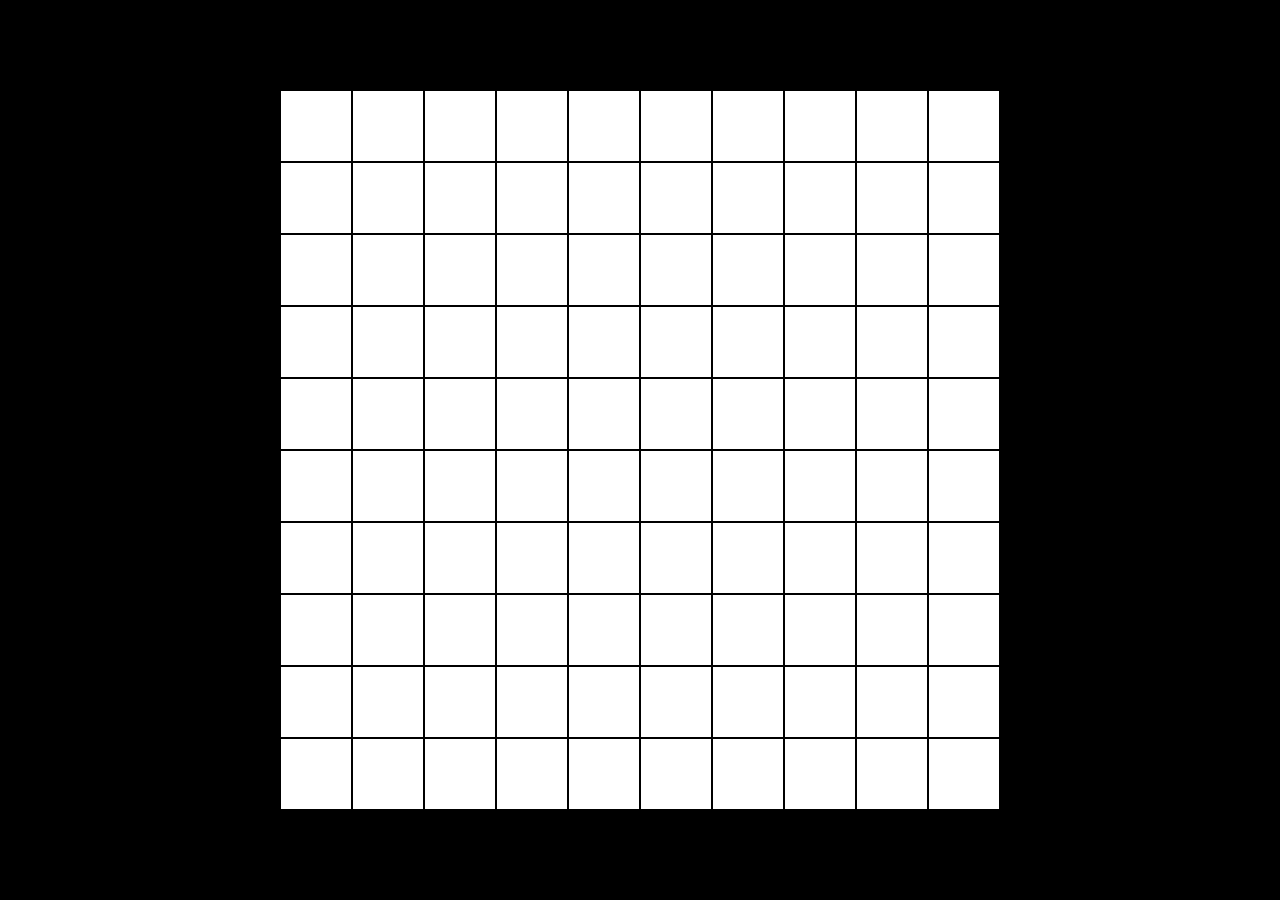
<file: 4color/index.html>
<!DOCTYPE html>
<html lang="en">
<head>
    <meta charset="UTF-8">
    <meta name="viewport" content="width=device-width, initial-scale=1.0, maximum-scale=1.0, user-scalable=0" />
    <link rel="stylesheet" href="main.css">
    <title>4color</title>
</head>
<body>
    <div id="board">
        <div class="part"> </div>
        <div class="part"> </div>
        <div class="part"> </div>
        <div class="part"> </div>
        <div class="part"> </div>
        <div class="part"> </div>
        <div class="part"> </div>
        <div class="part"> </div>
        <div class="part"> </div>
        <div class="part"> </div>
        <div class="part"> </div>
        <div class="part"> </div>
        <div class="part"> </div>
        <div class="part"> </div>
        <div class="part"> </div>
        <div class="part"> </div>
        <div class="part"> </div>
        <div class="part"> </div>
        <div class="part"> </div>
        <div class="part"> </div>
        <div class="part"> </div>
        <div class="part"> </div>
        <div class="part"> </div>
        <div class="part"> </div>
        <div class="part"> </div>
        <div class="part"> </div>
        <div class="part"> </div>
        <div class="part"> </div>
        <div class="part"> </div>
        <div class="part"> </div>
        <div class="part"> </div>
        <div class="part"> </div>
        <div class="part"> </div>
        <div class="part"> </div>
        <div class="part"> </div>
        <div class="part"> </div>
        <div class="part"> </div>
        <div class="part"> </div>
        <div class="part"> </div>
        <div class="part"> </div>
        <div class="part"> </div>
        <div class="part"> </div>
        <div class="part"> </div>
        <div class="part"> </div>
        <div class="part"> </div>
        <div class="part"> </div>
        <div class="part"> </div>
        <div class="part"> </div>
        <div class="part"> </div>
        <div class="part"> </div>
        <div class="part"> </div>
        <div class="part"> </div>
        <div class="part"> </div>
        <div class="part"> </div>
        <div class="part"> </div>
        <div class="part"> </div>
        <div class="part"> </div>
        <div class="part"> </div>
        <div class="part"> </div>
        <div class="part"> </div>
        <div class="part"> </div>
        <div class="part"> </div>
        <div class="part"> </div>
        <div class="part"> </div>
        <div class="part"> </div>
        <div class="part"> </div>
        <div class="part"> </div>
        <div class="part"> </div>
        <div class="part"> </div>
        <div class="part"> </div>
        <div class="part"> </div>
        <div class="part"> </div>
        <div class="part"> </div>
        <div class="part"> </div>
        <div class="part"> </div>
        <div class="part"> </div>
        <div class="part"> </div>
        <div class="part"> </div>
        <div class="part"> </div>
        <div class="part"> </div>
        <div class="part"> </div>
        <div class="part"> </div>
        <div class="part"> </div>
        <div class="part"> </div>
        <div class="part"> </div>
        <div class="part"> </div>
        <div class="part"> </div>
        <div class="part"> </div>
        <div class="part"> </div>
        <div class="part"> </div>
        <div class="part"> </div>
        <div class="part"> </div>
        <div class="part"> </div>
        <div class="part"> </div>
        <div class="part"> </div>
        <div class="part"> </div>
        <div class="part"> </div>
        <div class="part"> </div>
        <div class="part"> </div>
        <div class="part"> </div>
    </div>
    <script src="main.js"></script>
</body>
</html>
</file>
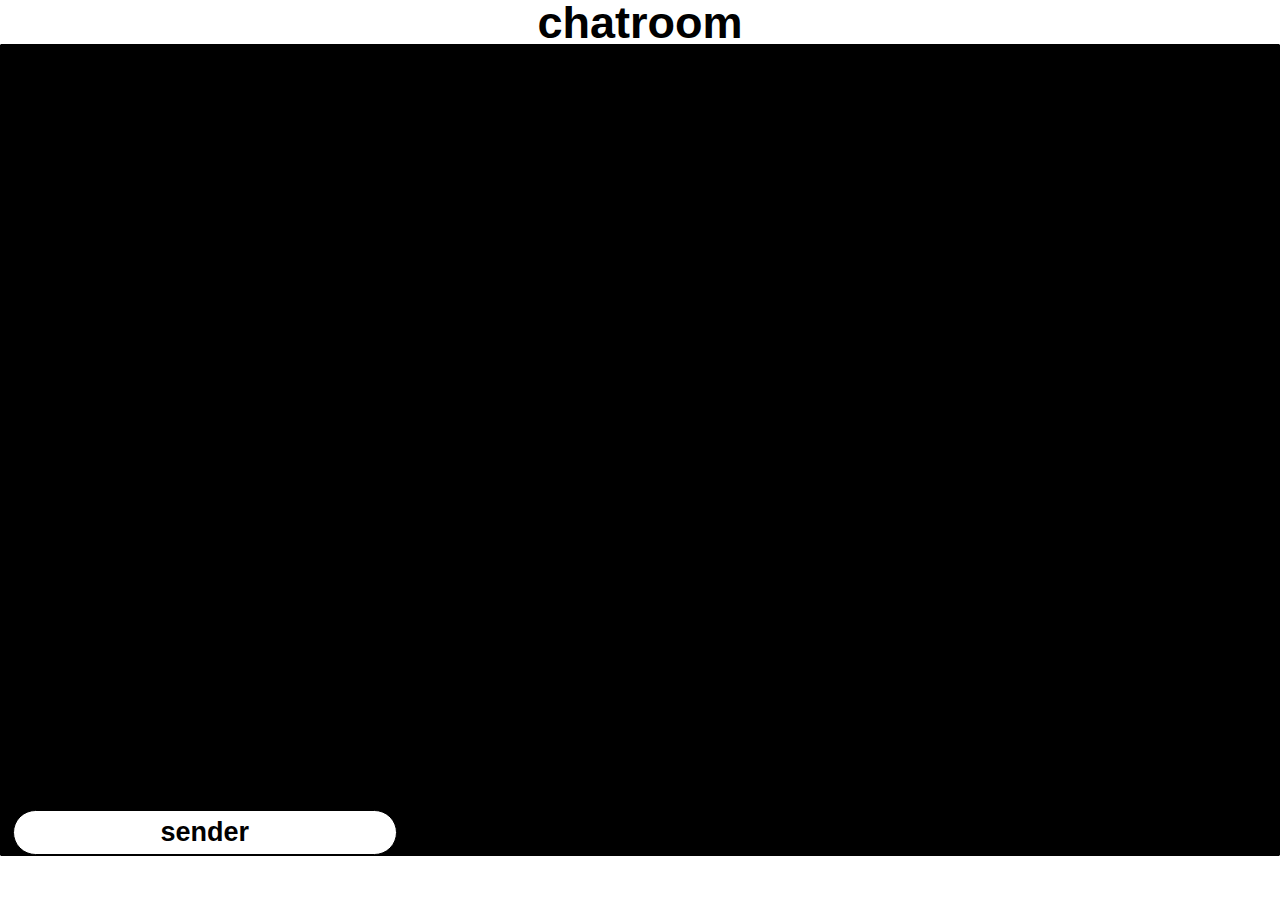
<file: bot/index.html>
<!DOCTYPE html>
<html lang="ko">
<head>
    <meta charset="UTF-8">
    <meta name="viewport" content="width=device-width, initial-scale=1.0">
    <title>bot</title>
    <link rel="stylesheet" href="main.css">
</head>
<body>
    <form name="form">
        <input type="text" id="chatroom" autocomplete='off'>
        <input type="text" id="sender" autocomplete='off'>
        <input type="text" id="msg" autocomplete='off'>
    </form>
    <script src="main.js"></script>
    <script src="func.js"></script>
</body>
</html>
</file>
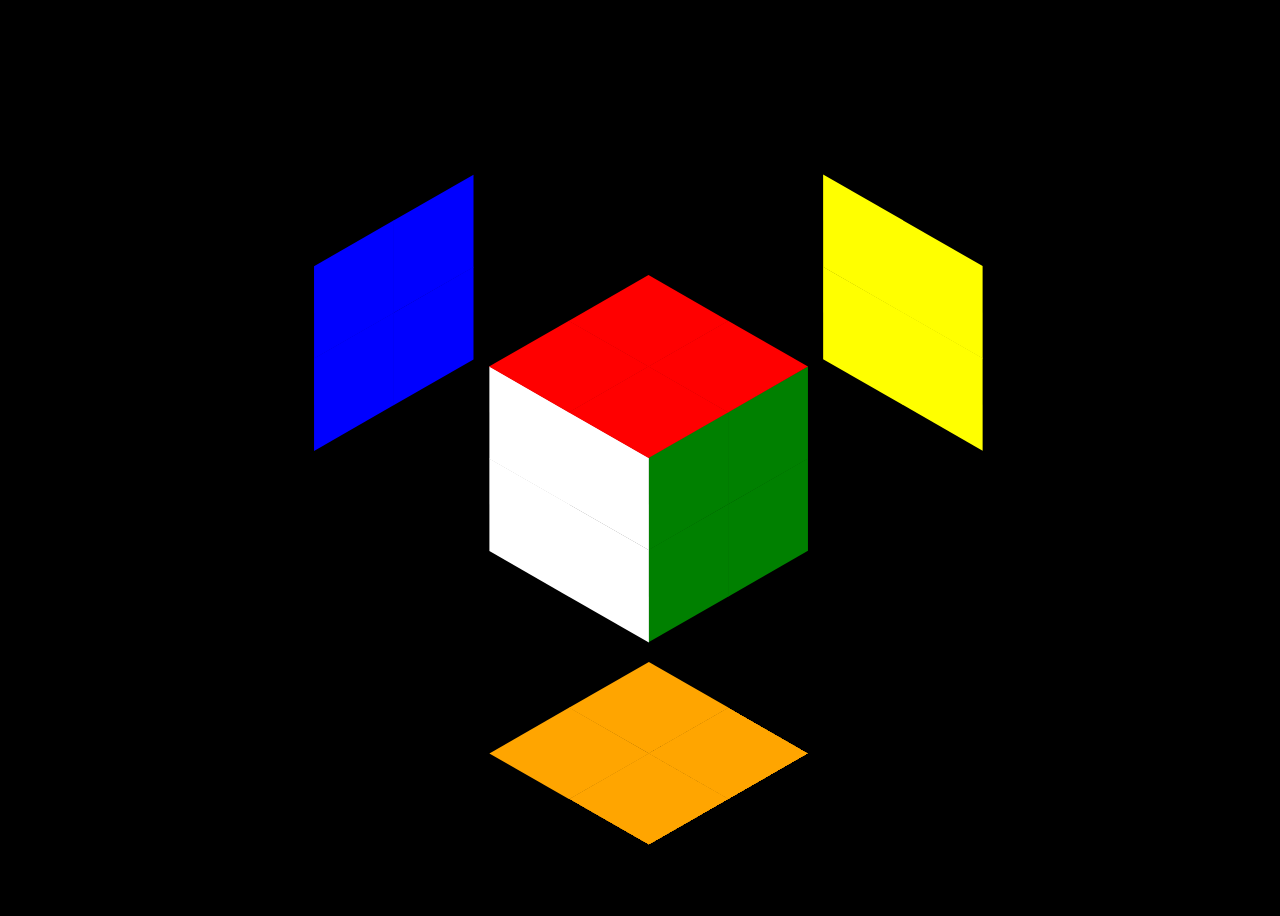
<file: cube/index.html>
<!DOCTYPE html>
<html lang="ko">
<head>
  <meta charset="UTF-8">
  <meta http-equiv="X-UA-Compatible" content="IE=edge">
  <meta name="viewport" content="width=device-width, initial-scale=1.0", user-scalable=0>
  <title>cube</title>
  <link rel="shortcut icon" type="image/x-icon" href="/../logo.png">
  <link rel="stylesheet" href="main.css">
</head>
<body>
  <div>
    <div>
      <div class="up"></div>
      <div class="left"></div>
      <div class="front"></div>
    </div>
    <div>
      <div class="up"></div>
      <div class="right"></div>
      <div class="front"></div>
    </div>
    <div>
      <div class="down"></div>
      <div class="left"></div>
      <div class="front"></div>
    </div>
    <div>
      <div class="down"></div>
      <div class="right"></div>
      <div class="front"></div>
    </div>
    <div>
      <div class="up"></div>
      <div class="left"></div>
      <div class="back"></div>
    </div>
    <div>
      <div class="up"></div>
      <div class="right"></div>
      <div class="back"></div>
    </div>
    <div>
      <div class="down"></div>
      <div class="left"></div>
      <div class="back"></div>
    </div>
    <div>
      <div class="down"></div>
      <div class="right"></div>
      <div class="back"></div>
    </div>
  </div>
  <script src="main.js"></script>
</body>
</html>
</file>
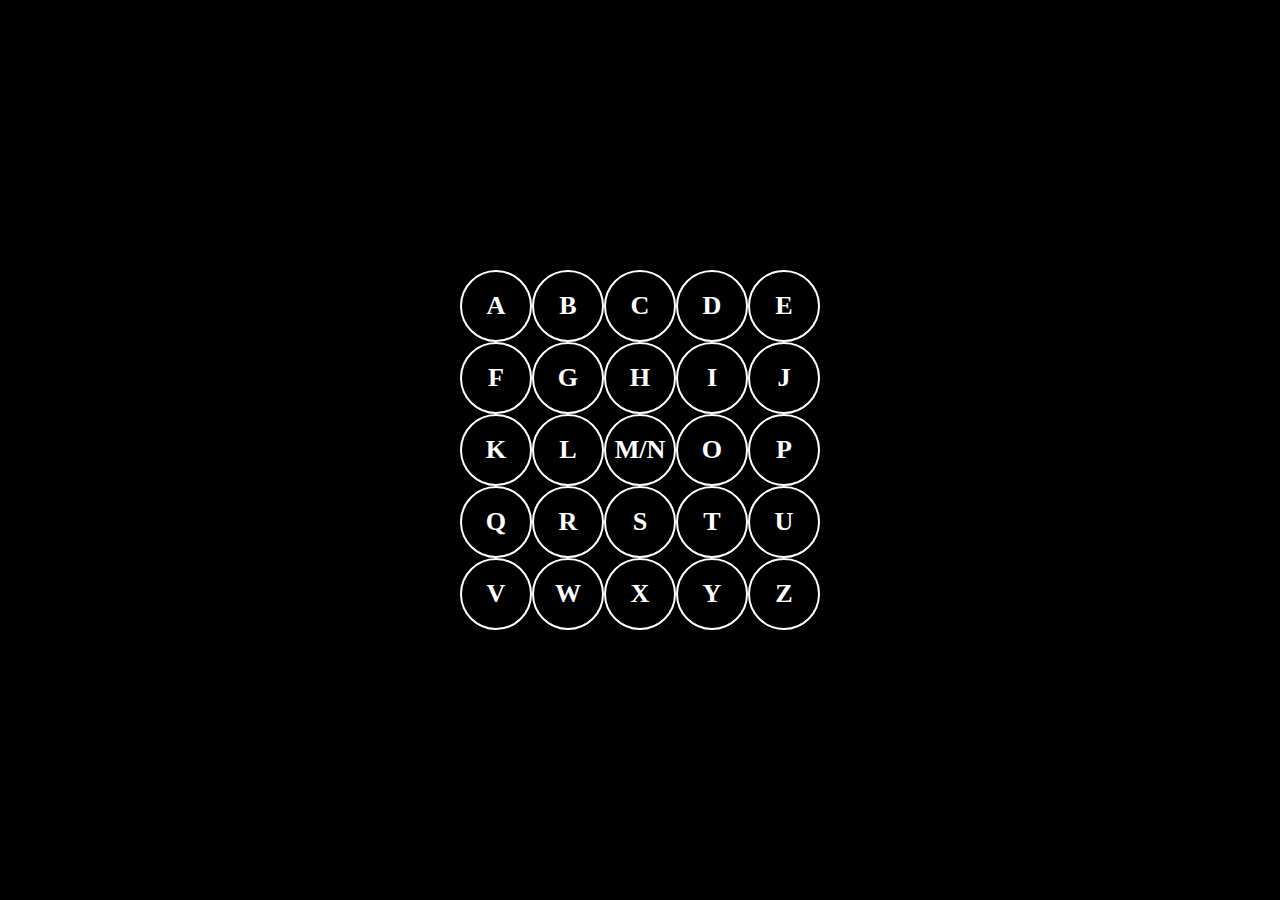
<file: poskey/index.html>
<!DOCTYPE html>
<html lang="ko">
<head>
  <meta charset="UTF-8">
  <meta name="viewport" content="width=device-width, initial-scale=1.0, maximum-scale=1.0, user-scalable=0" />
  <title>poskey</title>
  <link rel="shortcut icon" type="image/x-icon" href="/../logo.png">
  <link rel="stylesheet" href="main.css">
</head>
<body>
  <div>
    <span id="A">A</span>
    <span id="B">B</span>
    <span id="C">C</span>
    <span id="D">D</span>
    <span id="E">E</span>
    <span id="F">F</span>
    <span id="G">G</span>
    <span id="H">H</span>
    <span id="I">I</span>
    <span id="J">J</span>
    <span id="K">K</span>
    <span id="L">L</span>
    <span id="M">M/N</span>
    <span id="O">O</span>
    <span id="P">P</span>
    <span id="Q">Q</span>
    <span id="R">R</span>
    <span id="S">S</span>
    <span id="T">T</span>
    <span id="U">U</span>
    <span id="V">V</span>
    <span id="W">W</span>
    <span id="X">X</span>
    <span id="Y">Y</span>
    <span id="Z">Z</span>
  </div>
  <script src="main.js"></script>
</body>
</html>
</file>
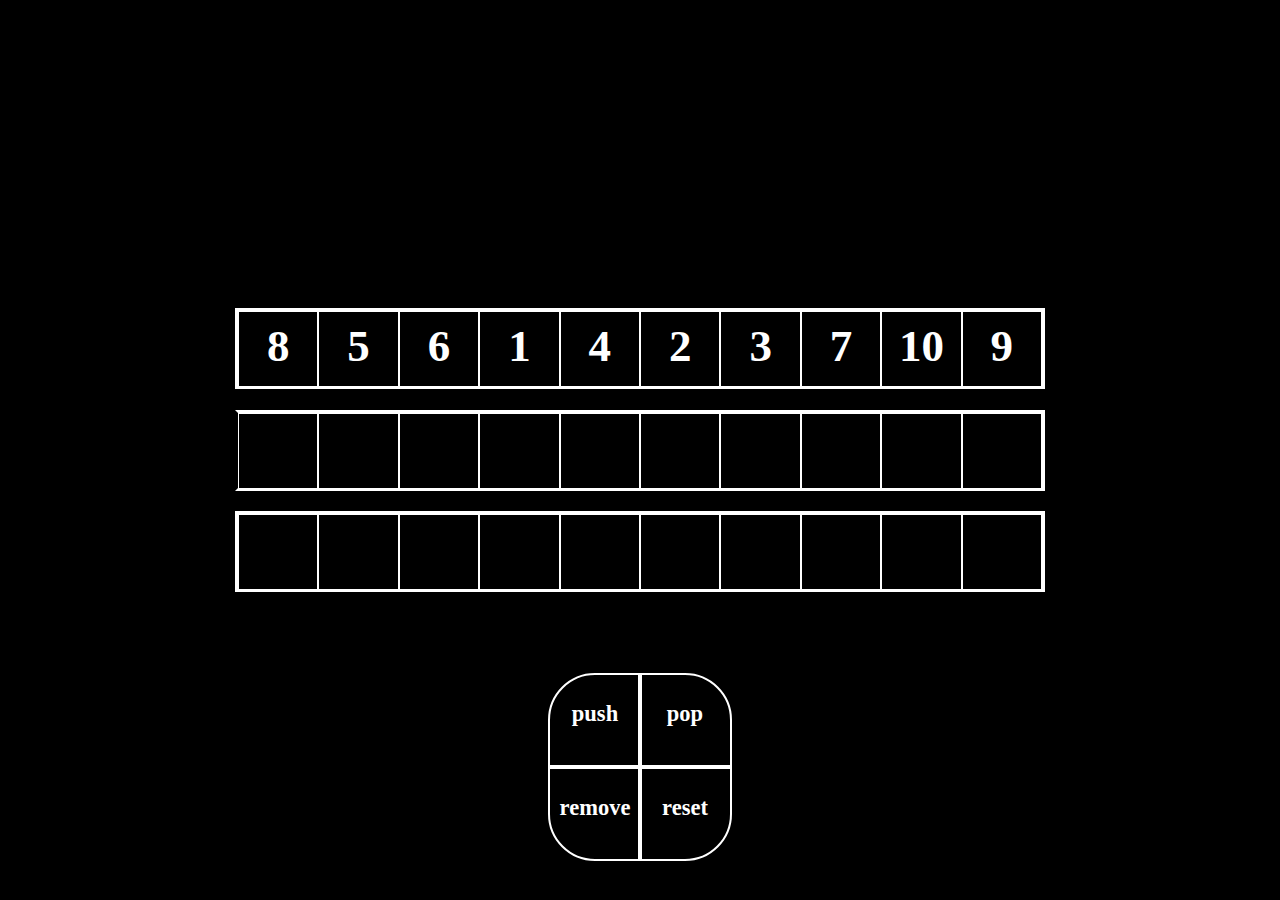
<file: stack/index.html>
<!DOCTYPE html>
<html lang="en">
<head>
  <meta charset="UTF-8">
  <meta name="viewport" content="width=device-width, initial-scale=1.0">
  <title>stack</title>
  <link rel="stylesheet" href="main.css">
</head>
<body>
  <div id="A">
    <div>8</div>
    <div>5</div>
    <div>6</div>
    <div>1</div>
    <div>4</div>
    <div>2</div>
    <div>3</div>
    <div>7</div>
    <div>10</div>
    <div>9</div>
  </div>
  <div id="S">
    <div></div>
    <div></div>
    <div></div>
    <div></div>
    <div></div>
    <div></div>
    <div></div>
    <div></div>
    <div></div>
    <div></div>
  </div>
  <div id="B">
    <div></div>
    <div></div>
    <div></div>
    <div></div>
    <div></div>
    <div></div>
    <div></div>
    <div></div>
    <div></div>
    <div></div>
  </div>
  <span id="psh">push</span>
  <span id="pop">pop</span>
  <span id="rmv">remove</span>
  <span id="rst">reset</span>
  <script src="main.js"></script>
</body>
</html>
</file>
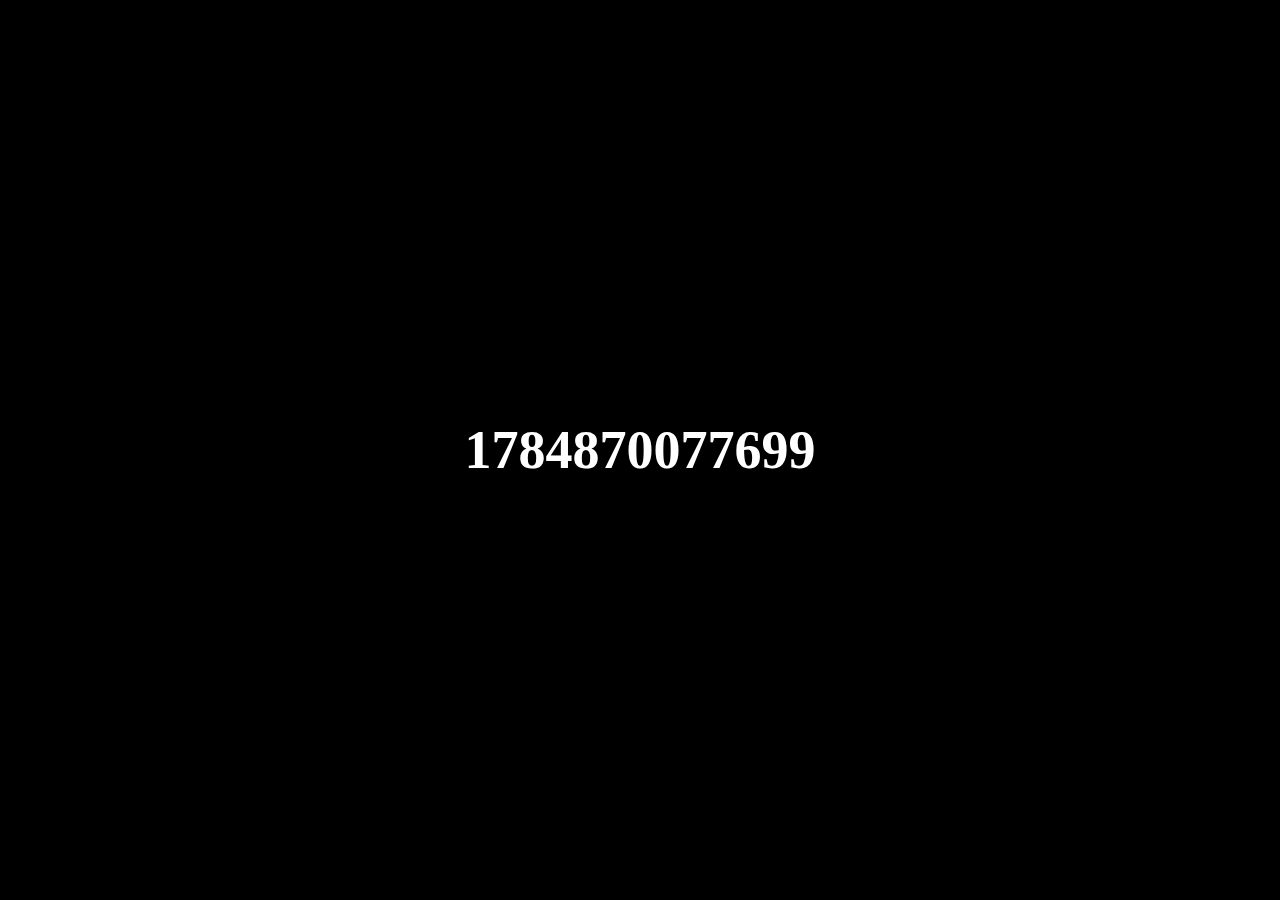
<file: time/index.html>
<!DOCTYPE html>
<html lang="en">
<head>
  <meta charset="UTF-8">
  <meta name="viewport" content="width=device-width, initial-scale=1.0">
  <title>time</title>
  <link rel="stylesheet" href="main.css">
</head>
<body>
  <h1></h1>
  <script src="main.js"></script>
</body>
</html>
</file>
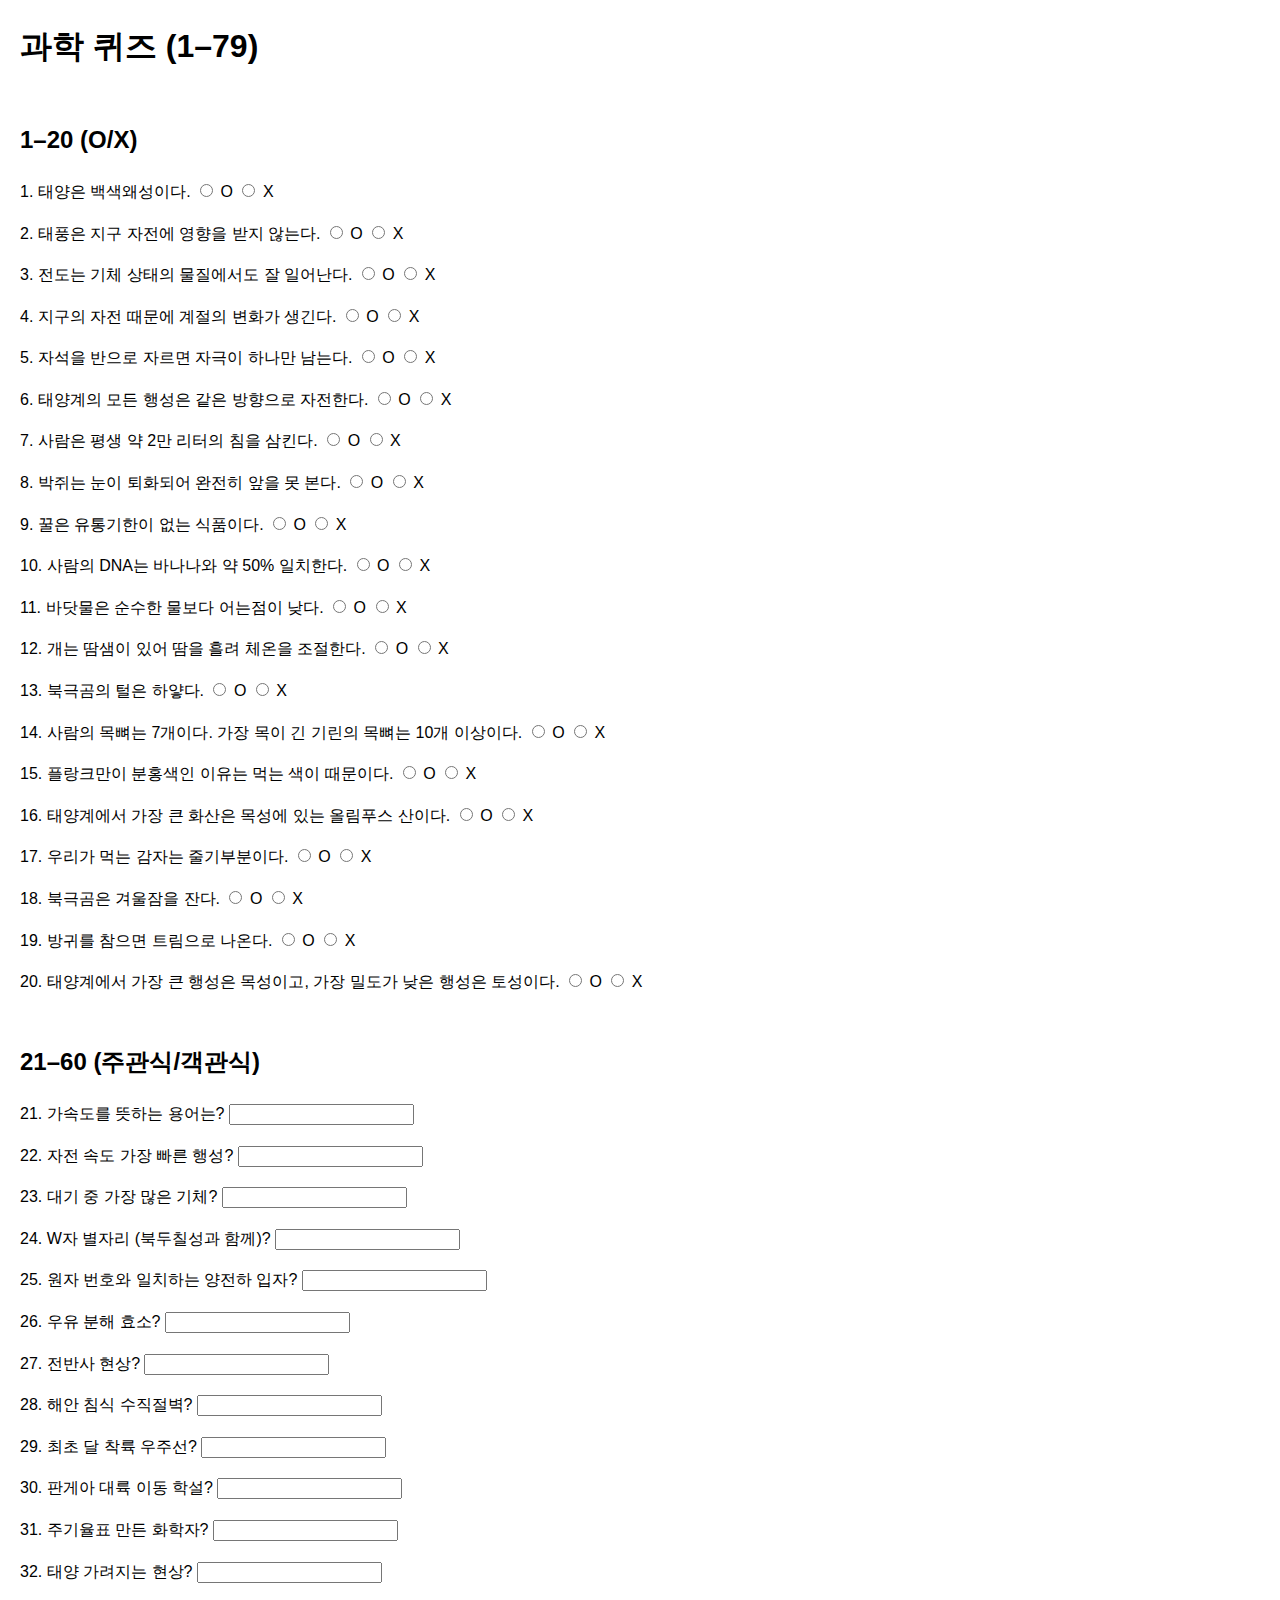
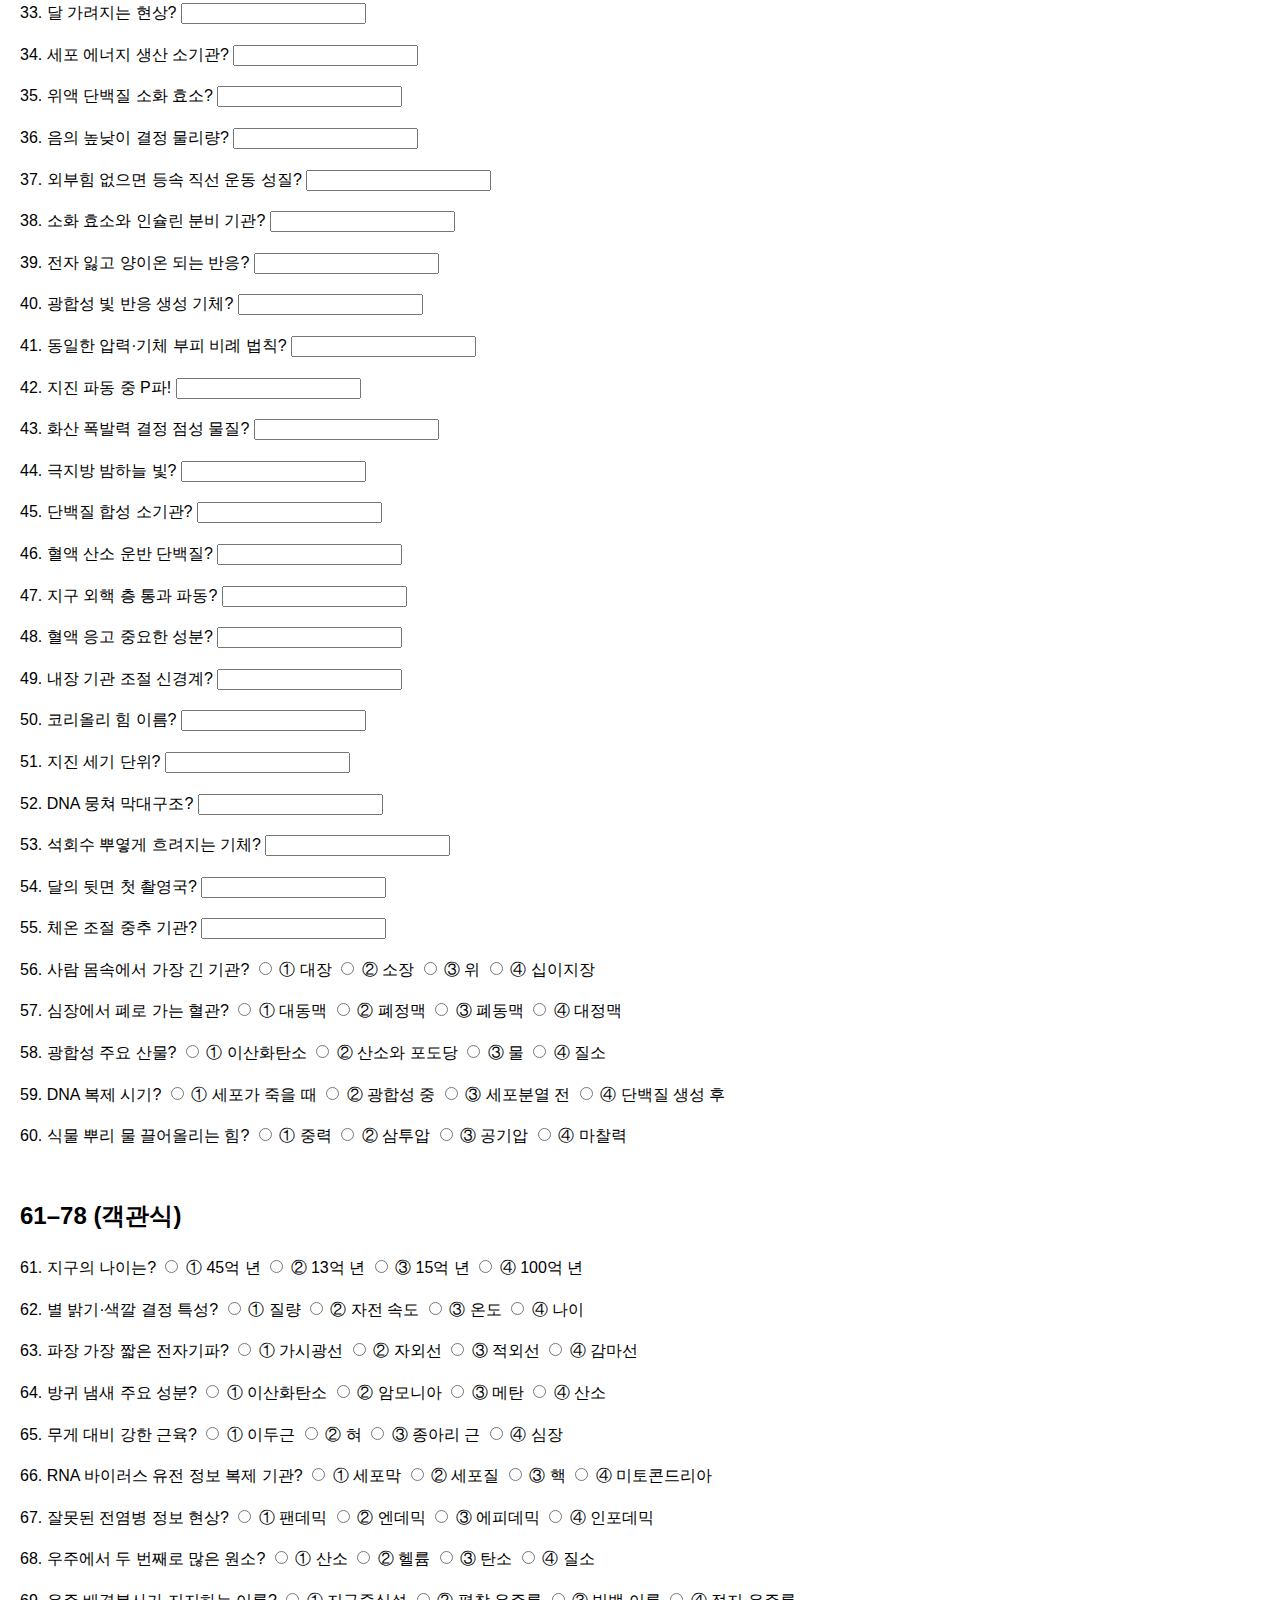
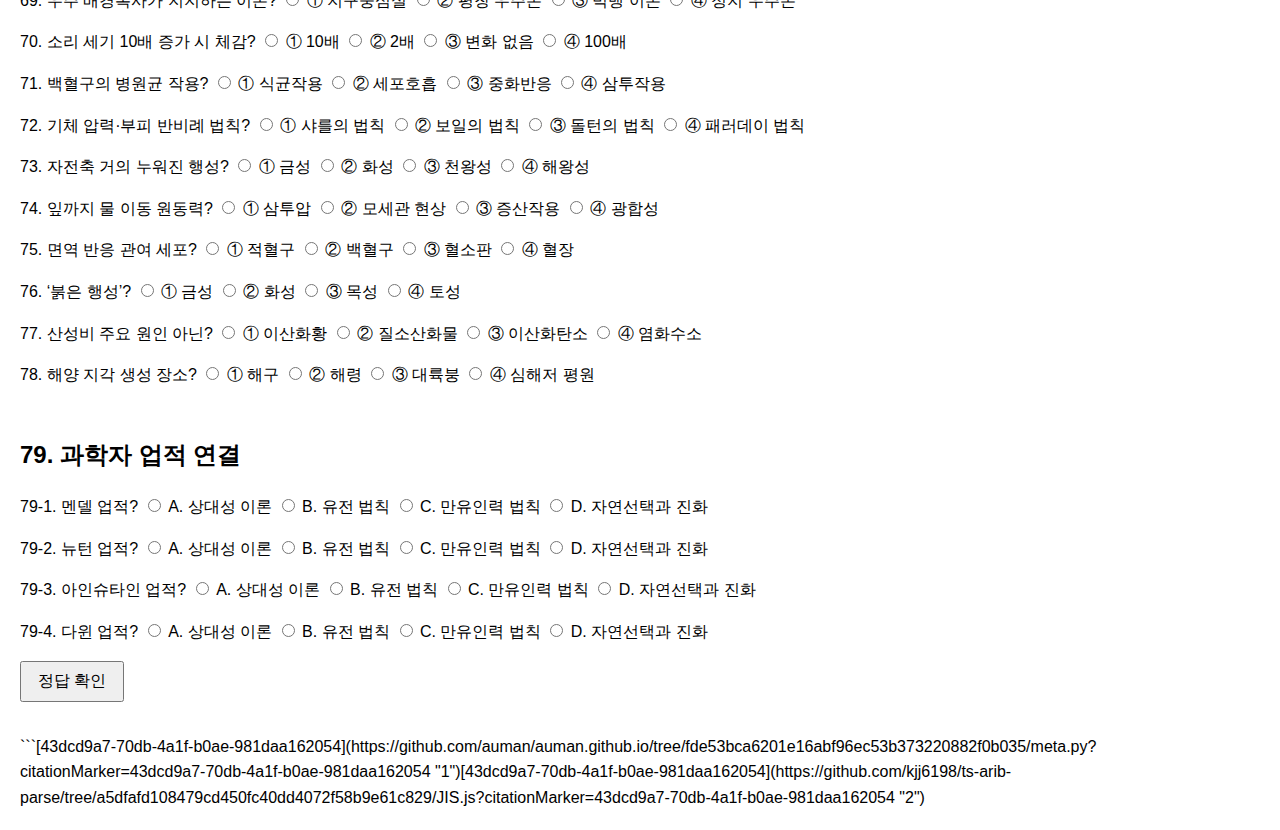
<file: quiz.html>
<!DOCTYPE html>
<html lang="ko">
<head>
  <meta charset="UTF-8">
  <title>과학 퀴즈</title>
  <style>
    body { font-family: sans-serif; line-height: 1.6; margin: 20px; }
    h2 { margin-top: 2em; }
    .question { margin-bottom: 1em; }
    .wrong { background: #fdd; }
    .correct { background: #dfd; }
    .result { font-weight: bold; margin-top: 2em; }
    button { padding: 0.5em 1em; font-size: 1em; }
  </style>
</head>
<body>

  <h1>과학 퀴즈 (1–79)</h1>

  <h2>1–20 (O/X)</h2>
  <div id="section1">
    <!-- 1–20 -->
    <div class="question" data-q="1"><label>1. 태양은 백색왜성이다. </label>
      <label><input type="radio" name="q1" value="O"> O</label>
      <label><input type="radio" name="q1" value="X"> X</label>
    </div>
    <div class="question" data-q="2"><label>2. 태풍은 지구 자전에 영향을 받지 않는다. </label>
      <label><input type="radio" name="q2" value="O"> O</label>
      <label><input type="radio" name="q2" value="X"> X</label>
    </div>
    <div class="question" data-q="3"><label>3. 전도는 기체 상태의 물질에서도 잘 일어난다. </label>
      <label><input type="radio" name="q3" value="O"> O</label>
      <label><input type="radio" name="q3" value="X"> X</label>
    </div>
    <div class="question" data-q="4"><label>4. 지구의 자전 때문에 계절의 변화가 생긴다. </label>
      <label><input type="radio" name="q4" value="O"> O</label>
      <label><input type="radio" name="q4" value="X"> X</label>
    </div>
    <div class="question" data-q="5"><label>5. 자석을 반으로 자르면 자극이 하나만 남는다. </label>
      <label><input type="radio" name="q5" value="O"> O</label>
      <label><input type="radio" name="q5" value="X"> X</label>
    </div>
    <div class="question" data-q="6"><label>6. 태양계의 모든 행성은 같은 방향으로 자전한다. </label>
      <label><input type="radio" name="q6" value="O"> O</label>
      <label><input type="radio" name="q6" value="X"> X</label>
    </div>
    <div class="question" data-q="7"><label>7. 사람은 평생 약 2만 리터의 침을 삼킨다. </label>
      <label><input type="radio" name="q7" value="O"> O</label>
      <label><input type="radio" name="q7" value="X"> X</label>
    </div>
    <div class="question" data-q="8"><label>8. 박쥐는 눈이 퇴화되어 완전히 앞을 못 본다. </label>
      <label><input type="radio" name="q8" value="O"> O</label>
      <label><input type="radio" name="q8" value="X"> X</label>
    </div>
    <div class="question" data-q="9"><label>9. 꿀은 유통기한이 없는 식품이다. </label>
      <label><input type="radio" name="q9" value="O"> O</label>
      <label><input type="radio" name="q9" value="X"> X</label>
    </div>
    <div class="question" data-q="10"><label>10. 사람의 DNA는 바나나와 약 50% 일치한다. </label>
      <label><input type="radio" name="q10" value="O"> O</label>
      <label><input type="radio" name="q10" value="X"> X</label>
    </div>
    <div class="question" data-q="11"><label>11. 바닷물은 순수한 물보다 어는점이 낮다. </label>
      <label><input type="radio" name="q11" value="O"> O</label>
      <label><input type="radio" name="q11" value="X"> X</label>
    </div>
    <div class="question" data-q="12"><label>12. 개는 땀샘이 있어 땀을 흘려 체온을 조절한다. </label>
      <label><input type="radio" name="q12" value="O"> O</label>
      <label><input type="radio" name="q12" value="X"> X</label>
    </div>
    <div class="question" data-q="13"><label>13. 북극곰의 털은 하얗다. </label>
      <label><input type="radio" name="q13" value="O"> O</label>
      <label><input type="radio" name="q13" value="X"> X</label>
    </div>
    <div class="question" data-q="14"><label>14. 사람의 목뼈는 7개이다. 가장 목이 긴 기린의 목뼈는 10개 이상이다. </label>
      <label><input type="radio" name="q14" value="O"> O</label>
      <label><input type="radio" name="q14" value="X"> X</label>
    </div>
    <div class="question" data-q="15"><label>15. 플랑크만이 분홍색인 이유는 먹는 색이 때문이다. </label>
      <label><input type="radio" name="q15" value="O"> O</label>
      <label><input type="radio" name="q15" value="X"> X</label>
    </div>
    <div class="question" data-q="16"><label>16. 태양계에서 가장 큰 화산은 목성에 있는 올림푸스 산이다. </label>
      <label><input type="radio" name="q16" value="O"> O</label>
      <label><input type="radio" name="q16" value="X"> X</label>
    </div>
    <div class="question" data-q="17"><label>17. 우리가 먹는 감자는 줄기부분이다. </label>
      <label><input type="radio" name="q17" value="O"> O</label>
      <label><input type="radio" name="q17" value="X"> X</label>
    </div>
    <div class="question" data-q="18"><label>18. 북극곰은 겨울잠을 잔다. </label>
      <label><input type="radio" name="q18" value="O"> O</label>
      <label><input type="radio" name="q18" value="X"> X</label>
    </div>
    <div class="question" data-q="19"><label>19. 방귀를 참으면 트림으로 나온다. </label>
      <label><input type="radio" name="q19" value="O"> O</label>
      <label><input type="radio" name="q19" value="X"> X</label>
    </div>
    <div class="question" data-q="20"><label>20. 태양계에서 가장 큰 행성은 목성이고, 가장 밀도가 낮은 행성은 토성이다. </label>
      <label><input type="radio" name="q20" value="O"> O</label>
      <label><input type="radio" name="q20" value="X"> X</label>
    </div>
  </div>

  <h2>21–60 (주관식/객관식)</h2>
  <div id="section2">
    <!-- 21–40 주관식 -->
    <div class="question" data-q="21"><label>21. 가속도를 뜻하는 용어는?</label>
      <input type="text" name="q21">
    </div>
    <div class="question" data-q="22"><label>22. 자전 속도 가장 빠른 행성?</label>
      <input type="text" name="q22">
    </div>
    <div class="question" data-q="23"><label>23. 대기 중 가장 많은 기체?</label>
      <input type="text" name="q23">
    </div>
    <div class="question" data-q="24"><label>24. W자 별자리 (북두칠성과 함께)?</label>
      <input type="text" name="q24">
    </div>
    <div class="question" data-q="25"><label>25. 원자 번호와 일치하는 양전하 입자?</label>
      <input type="text" name="q25">
    </div>
    <div class="question" data-q="26"><label>26. 우유 분해 효소?</label>
      <input type="text" name="q26">
    </div>
    <div class="question" data-q="27"><label>27. 전반사 현상?</label>
      <input type="text" name="q27">
    </div>
    <div class="question" data-q="28"><label>28. 해안 침식 수직절벽?</label>
      <input type="text" name="q28">
    </div>
    <div class="question" data-q="29"><label>29. 최초 달 착륙 우주선?</label>
      <input type="text" name="q29">
    </div>
    <div class="question" data-q="30"><label>30. 판게아 대륙 이동 학설?</label>
      <input type="text" name="q30">
    </div>
    <div class="question" data-q="31"><label>31. 주기율표 만든 화학자?</label>
      <input type="text" name="q31">
    </div>
    <div class="question" data-q="32"><label>32. 태양 가려지는 현상?</label>
      <input type="text" name="q32">
    </div>
    <div class="question" data-q="33"><label>33. 달 가려지는 현상?</label>
      <input type="text" name="q33">
    </div>
    <div class="question" data-q="34"><label>34. 세포 에너지 생산 소기관?</label>
      <input type="text" name="q34">
    </div>
    <div class="question" data-q="35"><label>35. 위액 단백질 소화 효소?</label>
      <input type="text" name="q35">
    </div>
    <div class="question" data-q="36"><label>36. 음의 높낮이 결정 물리량?</label>
      <input type="text" name="q36">
    </div>
    <div class="question" data-q="37"><label>37. 외부힘 없으면 등속 직선 운동 성질?</label>
      <input type="text" name="q37">
    </div>
    <div class="question" data-q="38"><label>38. 소화 효소와 인슐린 분비 기관?</label>
      <input type="text" name="q38">
    </div>
    <div class="question" data-q="39"><label>39. 전자 잃고 양이온 되는 반응?</label>
      <input type="text" name="q39">
    </div>
    <div class="question" data-q="40"><label>40. 광합성 빛 반응 생성 기체?</label>
      <input type="text" name="q40">
    </div>

    <!-- 41–60 -->
    <div class="question" data-q="41"><label>41. 동일한 압력·기체 부피 비례 법칙?</label>
      <input type="text" name="q41">
    </div>
    <div class="question" data-q="42"><label>42. 지진 파동 중 P파!</label>
      <input type="text" name="q42">
    </div>
    <div class="question" data-q="43"><label>43. 화산 폭발력 결정 점성 물질?</label>
      <input type="text" name="q43">
    </div>
    <div class="question" data-q="44"><label>44. 극지방 밤하늘 빛?</label>
      <input type="text" name="q44">
    </div>
    <div class="question" data-q="45"><label>45. 단백질 합성 소기관?</label>
      <input type="text" name="q45">
    </div>
    <div class="question" data-q="46"><label>46. 혈액 산소 운반 단백질?</label>
      <input type="text" name="q46">
    </div>
    <div class="question" data-q="47"><label>47. 지구 외핵 층 통과 파동?</label>
      <input type="text" name="q47">
    </div>
    <div class="question" data-q="48"><label>48. 혈액 응고 중요한 성분?</label>
      <input type="text" name="q48">
    </div>
    <div class="question" data-q="49"><label>49. 내장 기관 조절 신경계?</label>
      <input type="text" name="q49">
    </div>
    <div class="question" data-q="50"><label>50. 코리올리 힘 이름?</label>
      <input type="text" name="q50">
    </div>
    <div class="question" data-q="51"><label>51. 지진 세기 단위?</label>
      <input type="text" name="q51">
    </div>
    <div class="question" data-q="52"><label>52. DNA 뭉쳐 막대구조?</label>
      <input type="text" name="q52">
    </div>
    <div class="question" data-q="53"><label>53. 석회수 뿌옇게 흐려지는 기체?</label>
      <input type="text" name="q53">
    </div>
    <div class="question" data-q="54"><label>54. 달의 뒷면 첫 촬영국?</label>
      <input type="text" name="q54">
    </div>
    <div class="question" data-q="55"><label>55. 체온 조절 중추 기관?</label>
      <input type="text" name="q55">
    </div>
    <div class="question" data-q="56"><label>56. 사람 몸속에서 가장 긴 기관?</label>
      <label><input type="radio" name="q56" value="①"> ① 대장</label>
      <label><input type="radio" name="q56" value="②"> ② 소장</label>
      <label><input type="radio" name="q56" value="③"> ③ 위</label>
      <label><input type="radio" name="q56" value="④"> ④ 십이지장</label>
    </div>
    <div class="question" data-q="57"><label>57. 심장에서 폐로 가는 혈관?</label>
      <label><input type="radio" name="q57" value="①"> ① 대동맥</label>
      <label><input type="radio" name="q57" value="②"> ② 폐정맥</label>
      <label><input type="radio" name="q57" value="③"> ③ 폐동맥</label>
      <label><input type="radio" name="q57" value="④"> ④ 대정맥</label>
    </div>
    <div class="question" data-q="58"><label>58. 광합성 주요 산물?</label>
      <label><input type="radio" name="q58" value="①"> ① 이산화탄소</label>
      <label><input type="radio" name="q58" value="②"> ② 산소와 포도당</label>
      <label><input type="radio" name="q58" value="③"> ③ 물</label>
      <label><input type="radio" name="q58" value="④"> ④ 질소</label>
    </div>
    <div class="question" data-q="59"><label>59. DNA 복제 시기?</label>
      <label><input type="radio" name="q59" value="①"> ① 세포가 죽을 때</label>
      <label><input type="radio" name="q59" value="②"> ② 광합성 중</label>
      <label><input type="radio" name="q59" value="③"> ③ 세포분열 전</label>
      <label><input type="radio" name="q59" value="④"> ④ 단백질 생성 후</label>
    </div>
    <div class="question" data-q="60"><label>60. 식물 뿌리 물 끌어올리는 힘?</label>
      <label><input type="radio" name="q60" value="①"> ① 중력</label>
      <label><input type="radio" name="q60" value="②"> ② 삼투압</label>
      <label><input type="radio" name="q60" value="③"> ③ 공기압</label>
      <label><input type="radio" name="q60" value="④"> ④ 마찰력</label>
    </div>
  </div>

  <h2>61–78 (객관식)</h2>
  <div id="section3">
    <!-- 61–78 -->
    <div class="question" data-q="61"><label>61. 지구의 나이는?</label>
      <label><input type="radio" name="q61" value="①"> ① 45억 년</label>
      <label><input type="radio" name="q61" value="②"> ② 13억 년</label>
      <label><input type="radio" name="q61" value="③"> ③ 15억 년</label>
      <label><input type="radio" name="q61" value="④"> ④ 100억 년</label>
    </div>
    <div class="question" data-q="62"><label>62. 별 밝기·색깔 결정 특성?</label>
      <label><input type="radio" name="q62" value="①"> ① 질량</label>
      <label><input type="radio" name="q62" value="②"> ② 자전 속도</label>
      <label><input type="radio" name="q62" value="③"> ③ 온도</label>
      <label><input type="radio" name="q62" value="④"> ④ 나이</label>
    </div>
    <div class="question" data-q="63"><label>63. 파장 가장 짧은 전자기파?</label>
      <label><input type="radio" name="q63" value="①"> ① 가시광선</label>
      <label><input type="radio" name="q63" value="②"> ② 자외선</label>
      <label><input type="radio" name="q63" value="③"> ③ 적외선</label>
      <label><input type="radio" name="q63" value="④"> ④ 감마선</label>
    </div>
    <div class="question" data-q="64"><label>64. 방귀 냄새 주요 성분?</label>
      <label><input type="radio" name="q64" value="①"> ① 이산화탄소</label>
      <label><input type="radio" name="q64" value="②"> ② 암모니아</label>
      <label><input type="radio" name="q64" value="③"> ③ 메탄</label>
      <label><input type="radio" name="q64" value="④"> ④ 산소</label>
    </div>
    <div class="question" data-q="65"><label>65. 무게 대비 강한 근육?</label>
      <label><input type="radio" name="q65" value="①"> ① 이두근</label>
      <label><input type="radio" name="q65" value="②"> ② 혀</label>
      <label><input type="radio" name="q65" value="③"> ③ 종아리 근</label>
      <label><input type="radio" name="q65" value="④"> ④ 심장</label>
    </div>
    <div class="question" data-q="66"><label>66. RNA 바이러스 유전 정보 복제 기관?</label>
      <label><input type="radio" name="q66" value="①"> ① 세포막</label>
      <label><input type="radio" name="q66" value="②"> ② 세포질</label>
      <label><input type="radio" name="q66" value="③"> ③ 핵</label>
      <label><input type="radio" name="q66" value="④"> ④ 미토콘드리아</label>
    </div>
    <div class="question" data-q="67"><label>67. 잘못된 전염병 정보 현상?</label>
      <label><input type="radio" name="q67" value="①"> ① 팬데믹</label>
      <label><input type="radio" name="q67" value="②"> ② 엔데믹</label>
      <label><input type="radio" name="q67" value="③"> ③ 에피데믹</label>
      <label><input type="radio" name="q67" value="④"> ④ 인포데믹</label>
    </div>
    <div class="question" data-q="68"><label>68. 우주에서 두 번째로 많은 원소?</label>
      <label><input type="radio" name="q68" value="①"> ① 산소</label>
      <label><input type="radio" name="q68" value="②"> ② 헬륨</label>
      <label><input type="radio" name="q68" value="③"> ③ 탄소</label>
      <label><input type="radio" name="q68" value="④"> ④ 질소</label>
    </div>
    <div class="question" data-q="69"><label>69. 우주 배경복사가 지지하는 이론?</label>
      <label><input type="radio" name="q69" value="①"> ① 지구중심설</label>
      <label><input type="radio" name="q69" value="②"> ② 평창 우주론</label>
      <label><input type="radio" name="q69" value="③"> ③ 빅뱅 이론</label>
      <label><input type="radio" name="q69" value="④"> ④ 정지 우주론</label>
    </div>
    <div class="question" data-q="70"><label>70. 소리 세기 10배 증가 시 체감?</label>
      <label><input type="radio" name="q70" value="①"> ① 10배</label>
      <label><input type="radio" name="q70" value="②"> ② 2배</label>
      <label><input type="radio" name="q70" value="③"> ③ 변화 없음</label>
      <label><input type="radio" name="q70" value="④"> ④ 100배</label>
    </div>
    <div class="question" data-q="71"><label>71. 백혈구의 병원균 작용?</label>
      <label><input type="radio" name="q71" value="①"> ① 식균작용</label>
      <label><input type="radio" name="q71" value="②"> ② 세포호흡</label>
      <label><input type="radio" name="q71" value="③"> ③ 중화반응</label>
      <label><input type="radio" name="q71" value="④"> ④ 삼투작용</label>
    </div>
    <div class="question" data-q="72"><label>72. 기체 압력·부피 반비례 법칙?</label>
      <label><input type="radio" name="q72" value="①"> ① 샤를의 법칙</label>
      <label><input type="radio" name="q72" value="②"> ② 보일의 법칙</label>
      <label><input type="radio" name="q72" value="③"> ③ 돌턴의 법칙</label>
      <label><input type="radio" name="q72" value="④"> ④ 패러데이 법칙</label>
    </div>
    <div class="question" data-q="73"><label>73. 자전축 거의 누워진 행성?</label>
      <label><input type="radio" name="q73" value="①"> ① 금성</label>
      <label><input type="radio" name="q73" value="②"> ② 화성</label>
      <label><input type="radio" name="q73" value="③"> ③ 천왕성</label>
      <label><input type="radio" name="q73" value="④"> ④ 해왕성</label>
    </div>
    <div class="question" data-q="74"><label>74. 잎까지 물 이동 원동력?</label>
      <label><input type="radio" name="q74" value="①"> ① 삼투압</label>
      <label><input type="radio" name="q74" value="②"> ② 모세관 현상</label>
      <label><input type="radio" name="q74" value="③"> ③ 증산작용</label>
      <label><input type="radio" name="q74" value="④"> ④ 광합성</label>
    </div>
    <div class="question" data-q="75"><label>75. 면역 반응 관여 세포?</label>
      <label><input type="radio" name="q75" value="①"> ① 적혈구</label>
      <label><input type="radio" name="q75" value="②"> ② 백혈구</label>
      <label><input type="radio" name="q75" value="③"> ③ 혈소판</label>
      <label><input type="radio" name="q75" value="④"> ④ 혈장</label>
    </div>
    <div class="question" data-q="76"><label>76. ‘붉은 행성’?</label>
      <label><input type="radio" name="q76" value="①"> ① 금성</label>
      <label><input type="radio" name="q76" value="②"> ② 화성</label>
      <label><input type="radio" name="q76" value="③"> ③ 목성</label>
      <label><input type="radio" name="q76" value="④"> ④ 토성</label>
    </div>
    <div class="question" data-q="77"><label>77. 산성비 주요 원인 아닌?</label>
      <label><input type="radio" name="q77" value="①"> ① 이산화황</label>
      <label><input type="radio" name="q77" value="②"> ② 질소산화물</label>
      <label><input type="radio" name="q77" value="③"> ③ 이산화탄소</label>
      <label><input type="radio" name="q77" value="④"> ④ 염화수소</label>
    </div>
    <div class="question" data-q="78"><label>78. 해양 지각 생성 장소?</label>
      <label><input type="radio" name="q78" value="①"> ① 해구</label>
      <label><input type="radio" name="q78" value="②"> ② 해령</label>
      <label><input type="radio" name="q78" value="③"> ③ 대륙붕</label>
      <label><input type="radio" name="q78" value="④"> ④ 심해저 평원</label>
    </div>
  </div>

  <h2>79. 과학자 업적 연결</h2>
  <div id="section4">
    <div class="question" data-q="79-1"><label>79-1. 멘델 업적?</label>
      <label><input type="radio" name="q79-1" value="A"> A. 상대성 이론</label>
      <label><input type="radio" name="q79-1" value="B"> B. 유전 법칙</label>
      <label><input type="radio" name="q79-1" value="C"> C. 만유인력 법칙</label>
      <label><input type="radio" name="q79-1" value="D"> D. 자연선택과 진화</label>
    </div>
    <div class="question" data-q="79-2"><label>79-2. 뉴턴 업적?</label>
      <label><input type="radio" name="q79-2" value="A"> A. 상대성 이론</label>
      <label><input type="radio" name="q79-2" value="B"> B. 유전 법칙</label>
      <label><input type="radio" name="q79-2" value="C"> C. 만유인력 법칙</label>
      <label><input type="radio" name="q79-2" value="D"> D. 자연선택과 진화</label>
    </div>
    <div class="question" data-q="79-3"><label>79-3. 아인슈타인 업적?</label>
      <label><input type="radio" name="q79-3" value="A"> A. 상대성 이론</label>
      <label><input type="radio" name="q79-3" value="B"> B. 유전 법칙</label>
      <label><input type="radio" name="q79-3" value="C"> C. 만유인력 법칙</label>
      <label><input type="radio" name="q79-3" value="D"> D. 자연선택과 진화</label>
    </div>
    <div class="question" data-q="79-4"><label>79-4. 다윈 업적?</label>
      <label><input type="radio" name="q79-4" value="A"> A. 상대성 이론</label>
      <label><input type="radio" name="q79-4" value="B"> B. 유전 법칙</label>
      <label><input type="radio" name="q79-4" value="C"> C. 만유인력 법칙</label>
      <label><input type="radio" name="q79-4" value="D"> D. 자연선택과 진화</label>
    </div>
  </div>

  <button onclick="checkAnswers()">정답 확인</button>
  <div id="result" class="result"></div>

  <script>
    const answers = {
      // 1–20
      1: 'X',2:'X',3:'X',4:'X',5:'X',6:'X',7:'O',8:'X',9:'O',10:'O',
      11:'O',12:'X',13:'X',14:'X',15:'O',16:'X',17:'O',18:'X',19:'X',20:'O',
      // 21–40
      21:'가속도',22:'목성',23:'질소',24:'카시오페이아자리',25:'양성자',
      26:'락타아제',27:'전반사',28:'해식애',29:'아폴로 11호',30:'대륙이동설',
      31:'멘델레예프',32:'일식',33:'월식',34:'미토콘드리아',35:'펩신',
      36:'진동수',37:'관성',38:'이자',39:'산화',40:'산소',
      // 41–55
      41:'샤를의 법칙',42:'P파',43:'마그마',44:'오로라',45:'리보솜',
      46:'헤모글로빈',47:'외핵',48:'혈소판',49:'자율 신경계',50:'전향력',
      51:'규모',52:'염색체',53:'이산화탄소',54:'러시아',55:'시상하부',
      // 56–60
      56:'②',57:'③',58:'②',59:'③',60:'②',
      // 61–78
      61:'①',62:'③',63:'④',64:'②',65:'②',66:'②',67:'④',68:'②',
      69:'③',70:'②',71:'①',72:'②',73:'③',74:'③',75:'②',76:'②',
      77:'③',78:'②',
      // 79-1–79-4
      '79-1':'B','79-2':'C','79-3':'A','79-4':'D'
    };

    function checkAnswers() {
      let total = Object.keys(answers).length;
      let correctCount = 0;
      document.querySelectorAll('.question').forEach(div => {
        const q = div.dataset.q;
        let user, right = answers[q];
        // radio group?
        const radios = div.querySelectorAll('input[type=radio]');
        if (radios.length) {
          radios.forEach(r => { if (r.checked) user = r.value; });
        } else {
          const txt = div.querySelector('input[type=text]').value.trim();
          user = txt.replace(/\s+/g,'');
        }
        if (user === right) {
          div.classList.remove('wrong');
          div.classList.add('correct');
          correctCount++;
        } else {
          div.classList.remove('correct');
          div.classList.add('wrong');
        }
      });
      document.getElementById('result').textContent =
        `총 ${total}문제 중 ${correctCount}문제 정답! (${((correctCount/total)*100).toFixed(1)}%)`;
    }
  </script>

</body>
</html>
```[43dcd9a7-70db-4a1f-b0ae-981daa162054](https://github.com/auman/auman.github.io/tree/fde53bca6201e16abf96ec53b373220882f0b035/meta.py?citationMarker=43dcd9a7-70db-4a1f-b0ae-981daa162054 "1")[43dcd9a7-70db-4a1f-b0ae-981daa162054](https://github.com/kjj6198/ts-arib-parse/tree/a5dfafd108479cd450fc40dd4072f58b9e61c829/JIS.js?citationMarker=43dcd9a7-70db-4a1f-b0ae-981daa162054 "2")
</file>
<file: 4color/main.css>
*{
    margin: 0;
    padding: 0;
    box-sizing: border-box;
    user-select: none;
}
body{
    background-color: black;
}
body > #board{
    position: absolute;
    width: 80vmin;
    height: 80vmin;
    top: calc(50vh - 40vmin);
    left: calc(50vw - 40vmin);
    background-color: white;
    display: grid;
    grid-template-rows: repeat(10, 1fr);
    grid-template-columns: repeat(10, 1fr);
}
body > #board > .part{
    background-color: white;
    border: 1px black solid;
    font-weight: bolder;
    font-size: 5vmin;
    text-align: center;
    line-height: calc(7.4vmin - 2px);
}
body > #board.act > .part{
    border: none;
    font-size: 0;
}
</file>
<file: bot/main.css>
*{
  box-sizing: border-box;
  margin: 0;
  padding: 0;
  user-select: none;
}
::-webkit-scrollbar {
  display: none;
}
body{
  position: relative;
  height: 100vh;
  width: 100vw;
  background-color: black;
}
input{
  position: absolute;
  left: 0vw;
  width: 100vw;
  height: 5vh;
  border: 1px black solid;
  outline: none;
  font-size: 3vh;
  font-weight: bold;
  text-align: center;
}
input#chatroom{
  top: 0vh;
  font-size: 5vh;
  border-color: white;
  border-bottom-color: black;
}
input#sender{
  left: 1vw;
  bottom: 5vh;
  width: 30vw;
  border-radius: 2.5vh;
}
input#msg{
  bottom: 0vh;
  padding-left: 1vw;
  text-align: left;
  border-color: white;
  border-top-color: black;
}
div#btn{
  position: absolute;
  bottom: 0vh;
  right: 0vw;
  width: auto;
  height: calc(5vh - 1px);
  background-color: black;
  color: white;
  border-radius: 0;
  border-top: 1px white solid;
  font-size: 3vh;
  font-weight: bold;
  text-align: center;
}
div, span{
  position: absolute;
  top: calc(var(--i)*6vh);
  height: 5vh;
  width: auto;
  background-color: white;
  color: black;
  font-size: 3vh;
  line-height: 5vh;
  font-weight: bold;
  border-radius: 2.5vh;
  padding-left: 1vw;
  padding-right: 1vw;
  z-index: calc(-1*var(--i));
}
div{
  right: 1vw;
}
span{
  left: 1vw;
}
</file>
<file: cube/main.css>
:root{
  --i:25vmin;
}
body{
  width: 100vw;
  height: 100vh;
  overflow: hidden;
  display: flex;
  justify-content: center;
  align-items: center;
  background-color: black;
}
body > div{
  position: absolute;
  width: var(--i);
  height: var(--i);
  transform-style: preserve-3d;
  transform: rotateX(-35deg) rotateY(-45deg);
}
body > div > div{
  position: absolute;
  width: calc(var(--i) / 2);
  height: calc(var(--i) / 2);
  transform-style: preserve-3d;
}
body > div > div:nth-of-type(1){
  transform: translateZ(calc(var(--i) / 4));
}
body > div > div:nth-of-type(2){
  transform: translateX(calc(var(--i) / 2)) translateZ(calc(var(--i) / 4));
}
body > div > div:nth-of-type(3){
  transform: translateY(calc(var(--i) / 2)) translateZ(calc(var(--i) / 4));
}
body > div > div:nth-of-type(4){
  transform: translateX(calc(var(--i) / 2)) translateY(calc(var(--i) / 2)) translateZ(calc(var(--i) / 4));
}
body > div > div:nth-of-type(5){
  transform: translateZ(calc(var(--i) / 4 * -1));
}
body > div > div:nth-of-type(6){
  transform: translateX(calc(var(--i) / 2)) translateZ(calc(var(--i) / 4 * -1));
}
body > div > div:nth-of-type(7){
  transform: translateY(calc(var(--i) / 2)) translateZ(calc(var(--i) / 4 * -1));
}
body > div > div:nth-of-type(8){
  transform: translateX(calc(var(--i) / 2)) translateY(calc(var(--i) / 2)) translateZ(calc(var(--i) / 4 * -1));
}
body > div > div > div{
  position: absolute;
  width: calc(var(--i) / 2);
  height: calc(var(--i) / 2);
  transform-style: preserve-3d;
}
body > div > div > .up{
  background-color: red;
  transform: rotateX(90deg) translateZ(calc(var(--i) / 4));
}
body > div > div > .down{
  background-color: orange;
  transform: rotateX(-90deg) translateZ(calc(var(--i) * 1.35));
}
body > div > div > .left{
  background-color: blue;
  transform: rotateY(-90deg) translateZ(calc(var(--i) * 1.35));
}
body > div > div > .right{
  background-color: green;
  transform: rotateY(90deg) translateZ(calc(var(--i) / 4));
}
body > div > div > .front{
  background-color: white;
  transform: rotateY(0deg) translateZ(calc(var(--i) / 4));
}
body > div > div > .back{
  background-color: yellow;
  transform: rotateY(180deg) translateZ(calc(var(--i) * 1.35));
}
</file>
<file: poskey/main.css>
:root{
  --time: 0.06s;
}
*{
  box-sizing: border-box;
  margin: 0;
  padding: 0;
}
body{
  width: 100vw;
  height: 100vh;
  overflow: hidden;
  box-sizing: border-box;
  display: flex;
  justify-content: center;
  align-items: center;
  background-color: black;
  user-select: none;
  overflow: hidden;
}
body > div{
  position: relative;
  width: 40vmin;
  height: 40vmin;
  display: grid;
  grid-template-rows: repeat(5, 1fr);
  grid-template-columns: repeat(5, 1fr);
}
body > div > span{
  display: block;
  width: 8vmin;
  height: 8vmin;
  border: 2px white solid;
  border-radius: 50%;
  color: white;
  font-size: 2.9vmin;
  font-weight: bold;
  text-align: center;
  line-height: 7.6vmin;
  transition: all linear var(--time);
  overflow: hidden;
}
body > div > span.active{
  background-color: white;
  color: black;
  animation: active var(--time) linear;
}
@keyframes active {
  0%{
    border: 2px white solid;
    font-size: 0;
  }
  100%{
    border: 4vmin white solid;
    font-size: 2.9vmin;
    color: black;
  }
}
</file>
<file: stack/main.css>
*{
  margin: 0;
  padding: 0;
  overflow: hidden;
  user-select: none;
  box-sizing: border-box;
}
body{
  position: relative;
  width: 100vw;
  height: 100vh;
  background-color: black;
  color: white;
}
body > div{
  display: flex;
  flex-direction: row;
  position: absolute;
  left: calc(50vw - 45vmin);
  width: 90vmin;
  height: 9vmin;
  border: 3px white solid;
}
body > div#A{
  top: calc(50vh - 15.75vmin);
}
body > div#S{
  top: calc(50vh - 4.5vmin);
  border-left: 3px rgba(255, 255, 255, 0) solid;
}
body > div#B{
  top: calc(50vh + 6.75vmin);
}
body > div > div{
  width: 10vmin;
  height: 10vmin;
  border: 1px white solid;
  text-align: center;
  line-height: 7.75vmin;
  font-size: 5vmin;
  font-weight: bold;
}
body > span{
  position: absolute;
  width: 10vmin;
  height: 10vmin;
  border: 2px white solid;
  text-align: center;
  line-height: 8.75vmin;
  font-size: 2.5vmin;
  font-weight: bold;
  box-sizing: content-box;
  transition-property: background-color, color;
  transition-duration: 0.1s;
}
body > span.act, body > span:hover{
  background-color: white;
  color: black;
}
body > span#psh{
  top: calc(50vh + 25vmin - 2px);
  left: calc(50vw - 10vmin - 2px);
  border-top-left-radius: 50%;
}
body > span#pop{
  top: calc(50vh + 25vmin - 2px);
  right: calc(50vw - 10vmin - 2px);
  border-top-right-radius: 50%;
}
body > span#rmv{
  top: calc(50vh + 35vmin + 2px);
  left: calc(50vw - 10vmin - 2px);
  border-bottom-left-radius: 50%;
}
body > span#rst{
  top: calc(50vh + 35vmin + 2px);
  right: calc(50vw - 10vmin - 2px);
  border-bottom-right-radius: 50%;
}
</file>
<file: time/main.css>
*{
  user-select: none;
  margin: 0;
  padding: 0;
  overflow: hidden;
}
body{
  position: relative;
  width: 100vw;
  height: 100vh;
  background-color: black;
}
h1{
  position: absolute;
  top: calc(50vh - 50vmin);
  left: calc(50vw - 50vmin);
  width: 100vmin;
  height: 100vmin;
  color: white;
  font-size: 6vmin;
  align-items: center;
  text-align: center;
  line-height: 100vmin;
}
</file>
